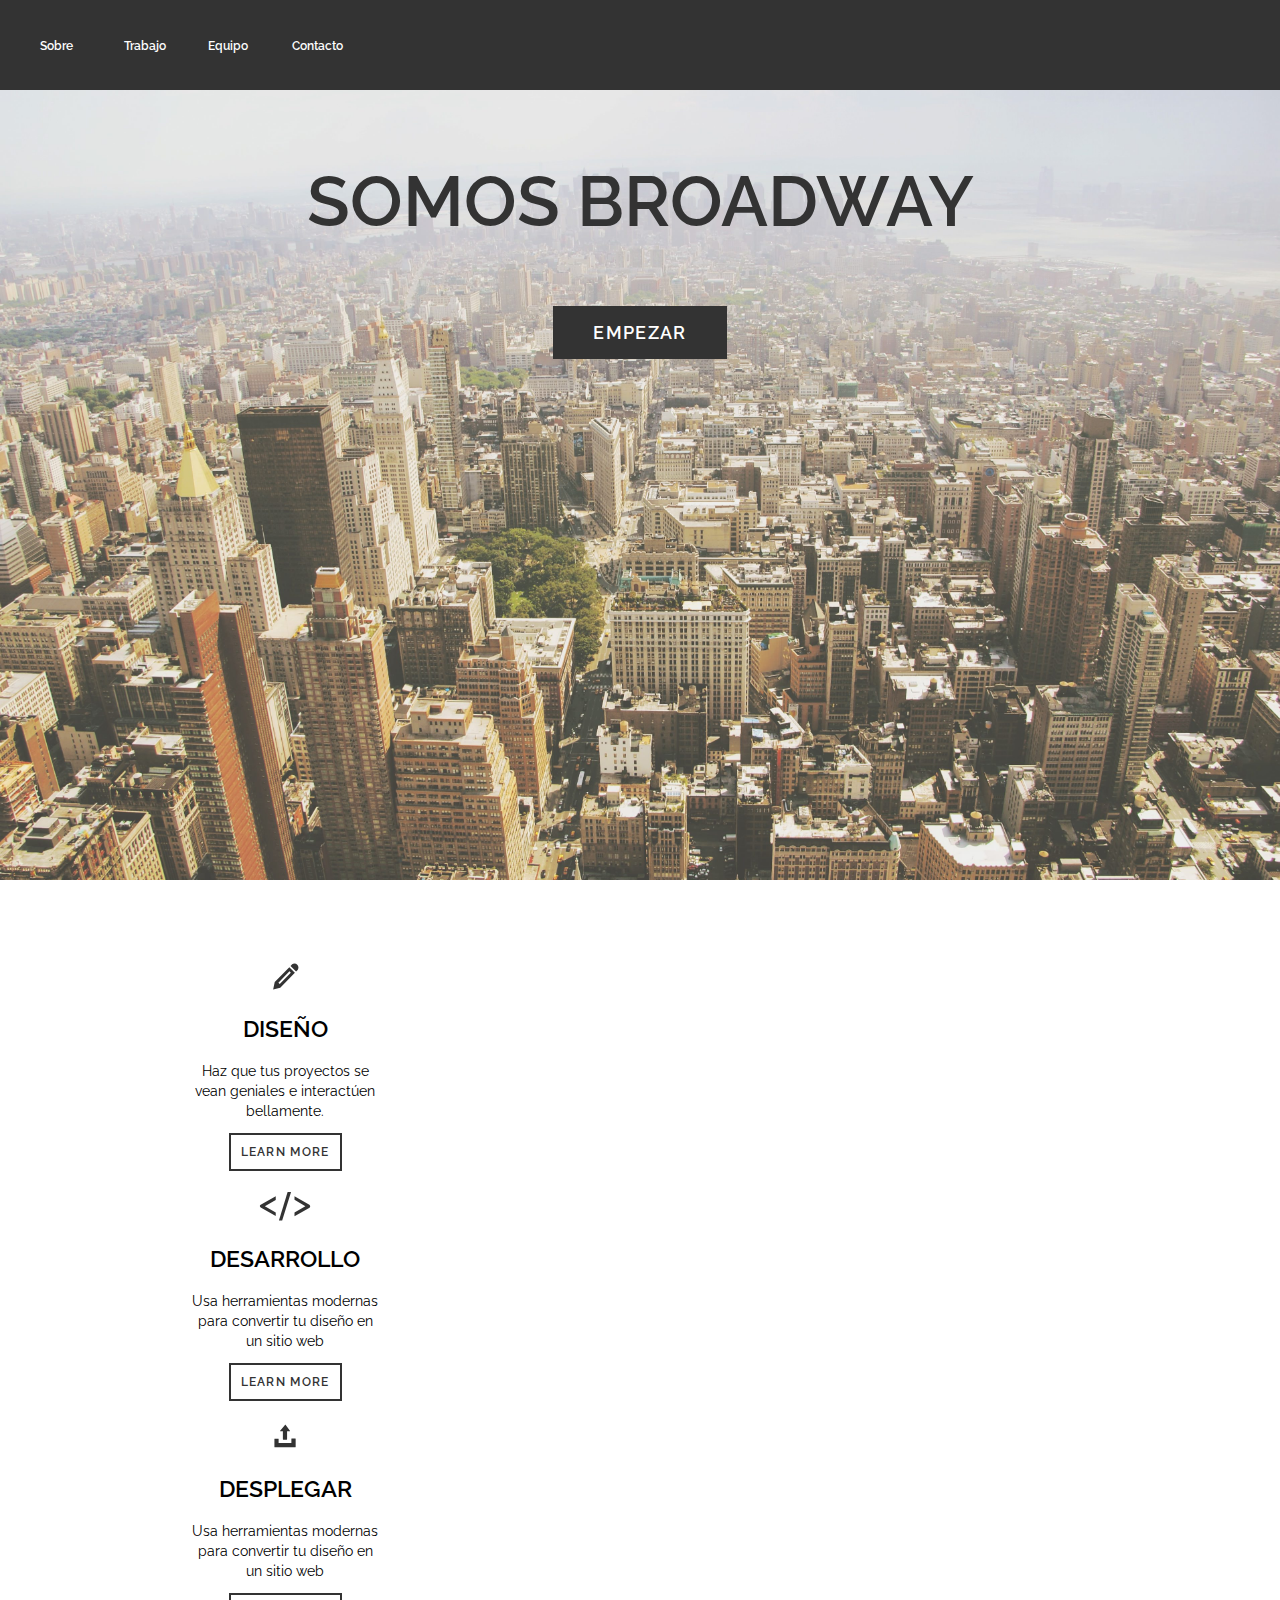
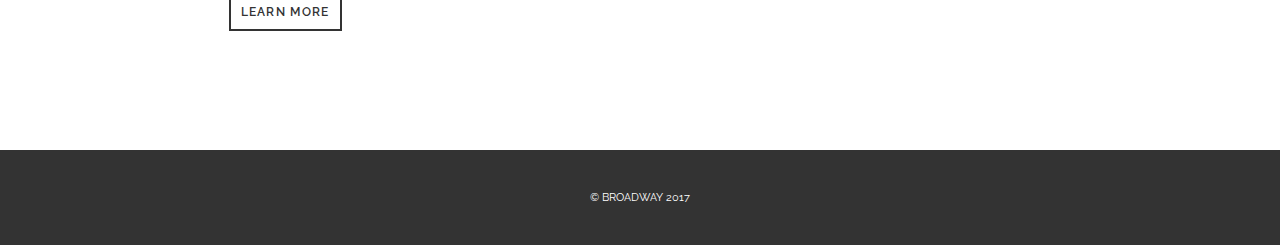
<file: Broadway/index.html>
<!DOCTYPE html>
<html>
  
  <head>
    <meta charset="utf-8">
    <link href='https://fonts.googleapis.com/css?family=Raleway:400, 600' rel='stylesheet' type='text/css'>
    <link href='css/style.css' rel='stylesheet' type='text/css'/>
  </head>

  <body>
    
    <header>
        <nav>
          <ul>
            <li> Sobre </li> <li> Trabajo </li> <li> Equipo </li> <li> Contacto </li>
          </ul>
        </nav>
    </header>

    <main>
      <div class="jumbotron">
        <div class="container">  
          <h1>Somos Broadway</h1>
          <a href="#" class="btn-main"> Empezar </a>
        </div>
      </div>
    </main>

    <section class="supporting">
      <div class="container">
        
        <div class="col">
          <img src="css/img/design.svg">
          <h2>Diseño</h2>
          <p>Haz que tus proyectos se vean geniales e interactúen bellamente.</p>
          <a href="#"> Learn More</a><br>
        </div>
        
        <div class="col">
          <img src="css/img/develop.svg">
          <h2>Desarrollo</h2>
          <p>Usa herramientas modernas para convertir tu diseño en un sitio web</p>
          <a href="#"> Learn More</a><br>
        </div>
        
        <div class="col">
          <img src="css/img/deploy.svg">
          <h2>Desplegar</h2>
          <p>Usa herramientas modernas para convertir tu diseño en un sitio web</p>
          <a href="#"> Learn More</a><br>
        </div>
        
      </div>
    </section>

    <footer>
      <div class="container">
        <p>&copy; Broadway 2017</p>
      </div>
    </footer>
    
  </body>
</html>
</file>
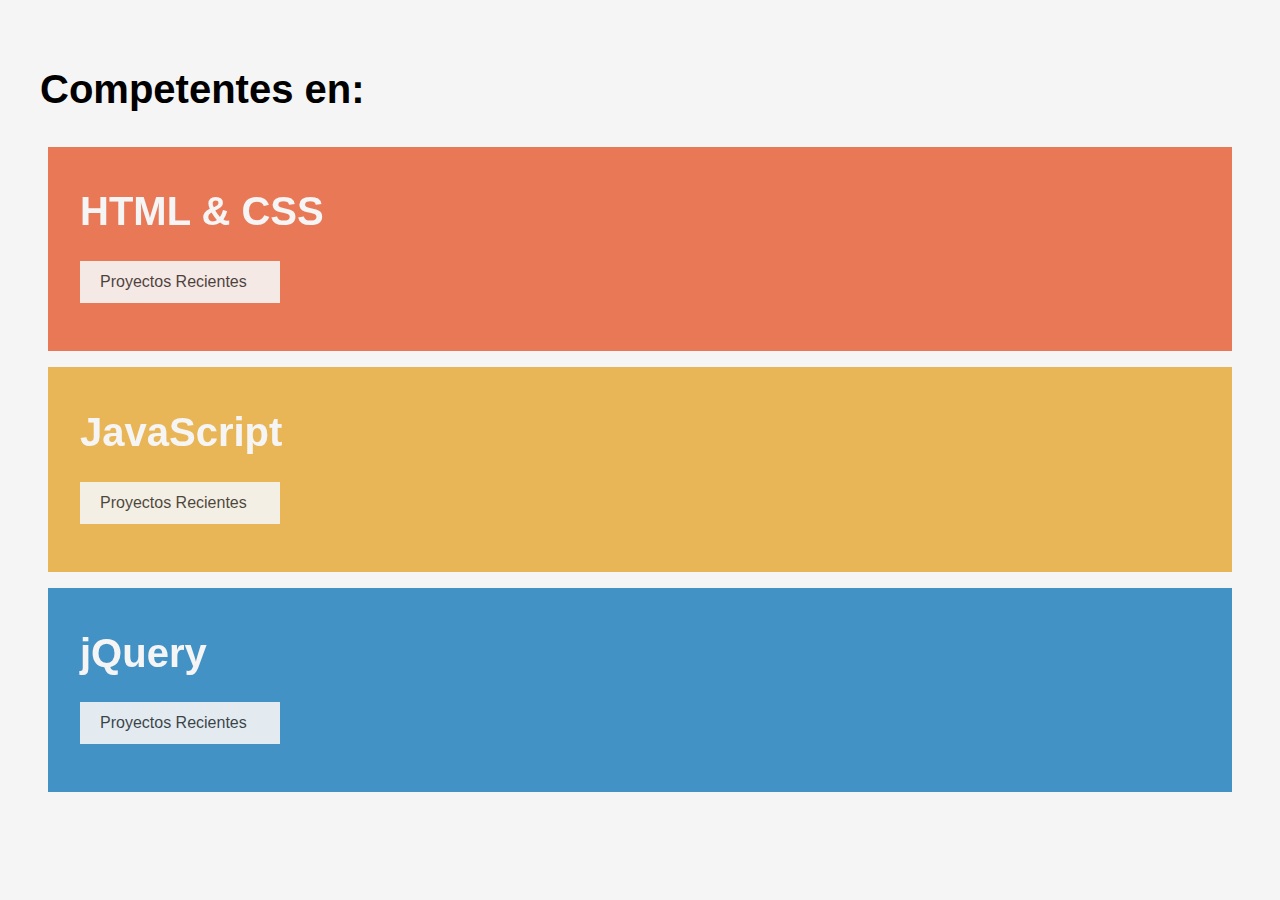
<file: Enlazando con Java/index.html>
<!DOCTYPE html>
<html>
<head>
  <link rel='stylesheet' type='text/css' href='css/style.css'>
</head>

<body>
  
  <h1>Competentes en:</h1>
  <div class='skillset'>
    <div class='skill-html'>
      <h1>HTML &amp; CSS</h1>
      <p class='description'>
        <div class='projects-button'>Proyectos Recientes</div>
        <ul class='projects'>
          <li>Broadway</li>
          <li>MOVE</li>
        </ul>
      </p>
    </div>

    <div class='skill-js'>
      <h1>JavaScript</h1>
      <p class='description'>
        <div class='projects-button'>Proyectos Recientes</div>
        <ul class='projects'>
          <li>Validador de Contraseña</li>
          <li>Hablar Ballena</li>
        </ul>
      </p>
    </div>

    <div class='skill-jquery'>
      <h1>jQuery</h1>
      <p class='description'>
        <div class='projects-button'>Proyectos Recientes</div>
        <ul class='projects'>
          <li>Proximamente...</li>
        </ul>
      </p>
    </div>
  </div>
  <script src='https://code.jquery.com/jquery-3.1.0.min.js'></script>
  <script src="js/main.js"></script>
</body>

</html>
</file>
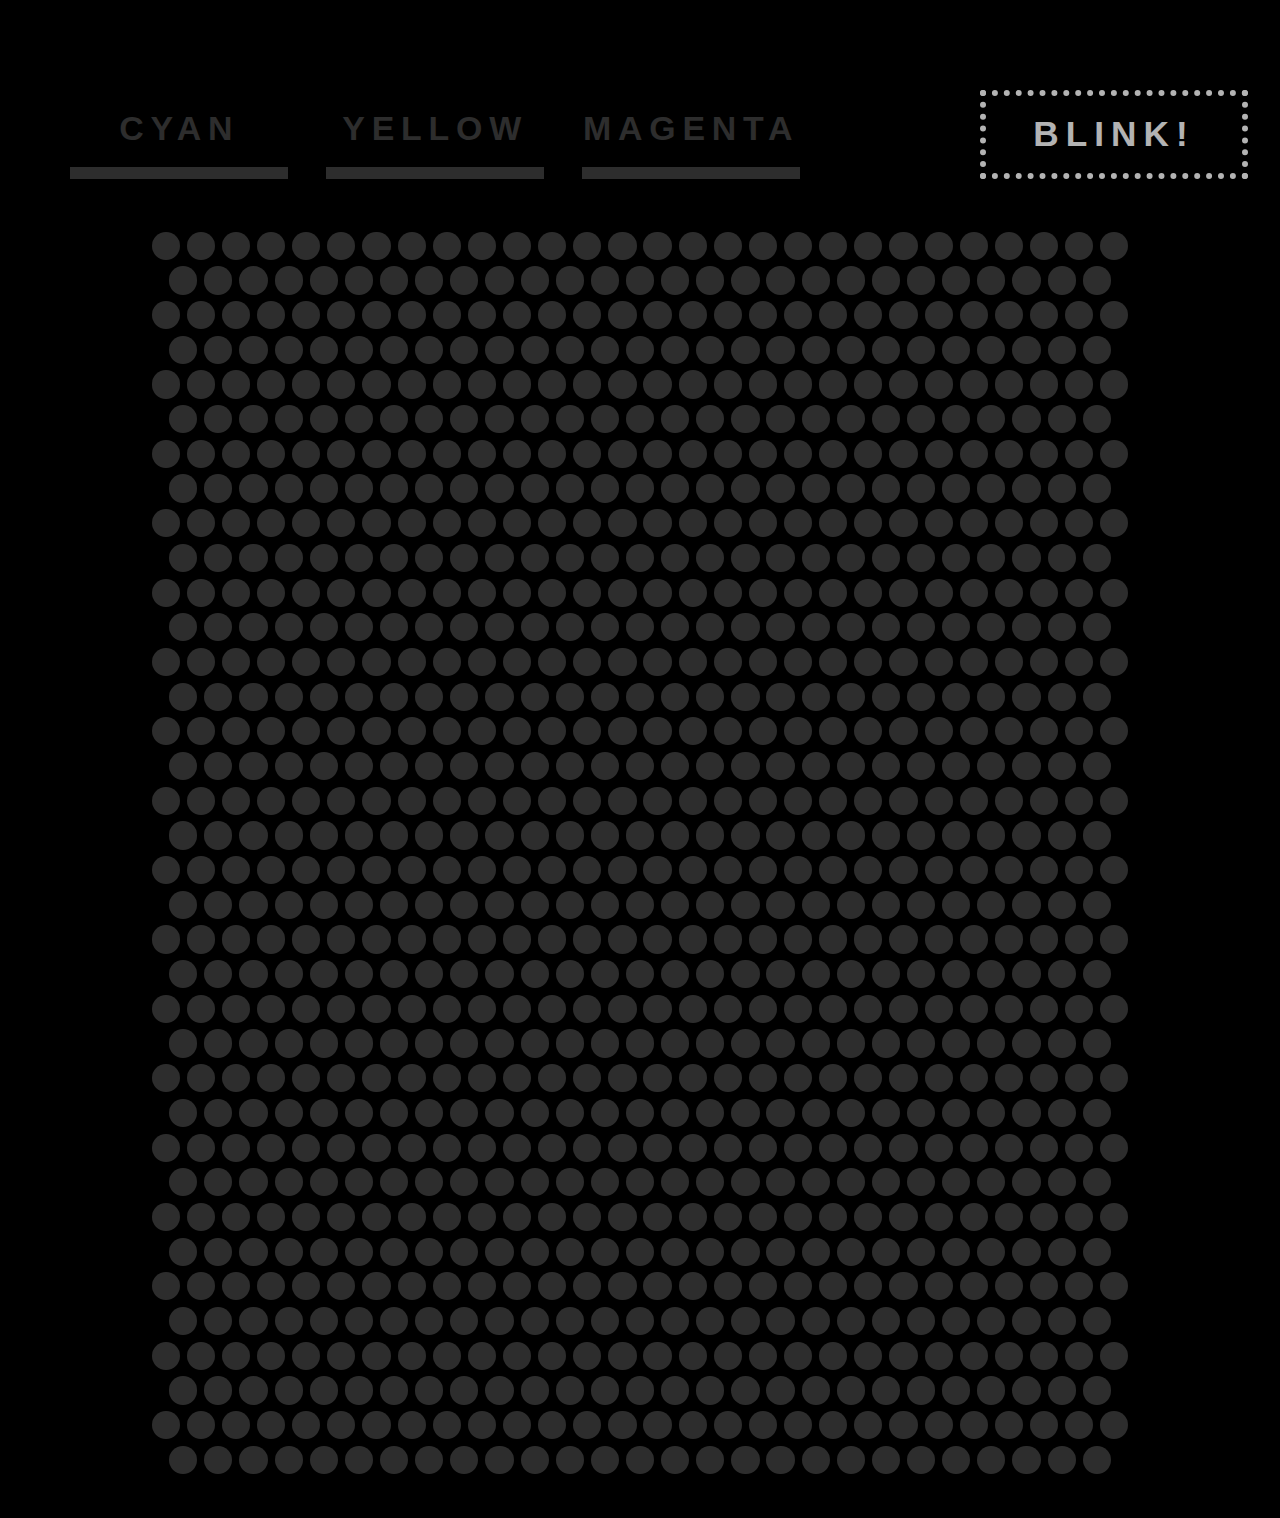
<file: Lite Brite/index.html>
<html>

<head>

  <link rel="stylesheet" type="text/css" href="css/styles.css">

</head>

<body>

  <div class="color-picker">
    <div class="select-color cyan not-selected">CYAN</div>
    <div class="select-color yellow not-selected">YELLOW</div>
    <div class="select-color magenta not-selected">MAGENTA</div>
    <div class="toggle-blink">Blink!</div>
  </div>

  <div class="row">
    <div class="box"></div>
    <div class="box"></div>
    <div class="box"></div>
    <div class="box"></div>
    <div class="box"></div>
    <div class="box"></div>
    <div class="box"></div>
    <div class="box"></div>
    <div class="box"></div>
    <div class="box"></div>
    <div class="box"></div>
    <div class="box"></div>
    <div class="box"></div>
    <div class="box"></div>
    <div class="box"></div>
    <div class="box"></div>
    <div class="box"></div>
    <div class="box"></div>
    <div class="box"></div>
    <div class="box"></div>
    <div class="box"></div>
    <div class="box"></div>
    <div class="box"></div>
    <div class="box"></div>
    <div class="box"></div>
    <div class="box"></div>
    <div class="box"></div>
    <div class="box"></div>
  </div>

  <div class="row">
    <div class="box"></div>
    <div class="box"></div>
    <div class="box"></div>
    <div class="box"></div>
    <div class="box"></div>
    <div class="box"></div>
    <div class="box"></div>
    <div class="box"></div>
    <div class="box"></div>
    <div class="box"></div>
    <div class="box"></div>
    <div class="box"></div>
    <div class="box"></div>
    <div class="box"></div>
    <div class="box"></div>
    <div class="box"></div>
    <div class="box"></div>
    <div class="box"></div>
    <div class="box"></div>
    <div class="box"></div>
    <div class="box"></div>
    <div class="box"></div>
    <div class="box"></div>
    <div class="box"></div>
    <div class="box"></div>
    <div class="box"></div>
    <div class="box"></div>
  </div>

  <div class="row">
    <div class="box"></div>
    <div class="box"></div>
    <div class="box"></div>
    <div class="box"></div>
    <div class="box"></div>
    <div class="box"></div>
    <div class="box"></div>
    <div class="box"></div>
    <div class="box"></div>
    <div class="box"></div>
    <div class="box"></div>
    <div class="box"></div>
    <div class="box"></div>
    <div class="box"></div>
    <div class="box"></div>
    <div class="box"></div>
    <div class="box"></div>
    <div class="box"></div>
    <div class="box"></div>
    <div class="box"></div>
    <div class="box"></div>
    <div class="box"></div>
    <div class="box"></div>
    <div class="box"></div>
    <div class="box"></div>
    <div class="box"></div>
    <div class="box"></div>
    <div class="box"></div>
  </div>

  <div class="row">
    <div class="box"></div>
    <div class="box"></div>
    <div class="box"></div>
    <div class="box"></div>
    <div class="box"></div>
    <div class="box"></div>
    <div class="box"></div>
    <div class="box"></div>
    <div class="box"></div>
    <div class="box"></div>
    <div class="box"></div>
    <div class="box"></div>
    <div class="box"></div>
    <div class="box"></div>
    <div class="box"></div>
    <div class="box"></div>
    <div class="box"></div>
    <div class="box"></div>
    <div class="box"></div>
    <div class="box"></div>
    <div class="box"></div>
    <div class="box"></div>
    <div class="box"></div>
    <div class="box"></div>
    <div class="box"></div>
    <div class="box"></div>
    <div class="box"></div>
  </div>

  <div class="row">
    <div class="box"></div>
    <div class="box"></div>
    <div class="box"></div>
    <div class="box"></div>
    <div class="box"></div>
    <div class="box"></div>
    <div class="box"></div>
    <div class="box"></div>
    <div class="box"></div>
    <div class="box"></div>
    <div class="box"></div>
    <div class="box"></div>
    <div class="box"></div>
    <div class="box"></div>
    <div class="box"></div>
    <div class="box"></div>
    <div class="box"></div>
    <div class="box"></div>
    <div class="box"></div>
    <div class="box"></div>
    <div class="box"></div>
    <div class="box"></div>
    <div class="box"></div>
    <div class="box"></div>
    <div class="box"></div>
    <div class="box"></div>
    <div class="box"></div>
    <div class="box"></div>
  </div>

  <div class="row">
    <div class="box"></div>
    <div class="box"></div>
    <div class="box"></div>
    <div class="box"></div>
    <div class="box"></div>
    <div class="box"></div>
    <div class="box"></div>
    <div class="box"></div>
    <div class="box"></div>
    <div class="box"></div>
    <div class="box"></div>
    <div class="box"></div>
    <div class="box"></div>
    <div class="box"></div>
    <div class="box"></div>
    <div class="box"></div>
    <div class="box"></div>
    <div class="box"></div>
    <div class="box"></div>
    <div class="box"></div>
    <div class="box"></div>
    <div class="box"></div>
    <div class="box"></div>
    <div class="box"></div>
    <div class="box"></div>
    <div class="box"></div>
    <div class="box"></div>
  </div>

  <div class="row">
    <div class="box"></div>
    <div class="box"></div>
    <div class="box"></div>
    <div class="box"></div>
    <div class="box"></div>
    <div class="box"></div>
    <div class="box"></div>
    <div class="box"></div>
    <div class="box"></div>
    <div class="box"></div>
    <div class="box"></div>
    <div class="box"></div>
    <div class="box"></div>
    <div class="box"></div>
    <div class="box"></div>
    <div class="box"></div>
    <div class="box"></div>
    <div class="box"></div>
    <div class="box"></div>
    <div class="box"></div>
    <div class="box"></div>
    <div class="box"></div>
    <div class="box"></div>
    <div class="box"></div>
    <div class="box"></div>
    <div class="box"></div>
    <div class="box"></div>
    <div class="box"></div>
  </div>

  <div class="row">
    <div class="box"></div>
    <div class="box"></div>
    <div class="box"></div>
    <div class="box"></div>
    <div class="box"></div>
    <div class="box"></div>
    <div class="box"></div>
    <div class="box"></div>
    <div class="box"></div>
    <div class="box"></div>
    <div class="box"></div>
    <div class="box"></div>
    <div class="box"></div>
    <div class="box"></div>
    <div class="box"></div>
    <div class="box"></div>
    <div class="box"></div>
    <div class="box"></div>
    <div class="box"></div>
    <div class="box"></div>
    <div class="box"></div>
    <div class="box"></div>
    <div class="box"></div>
    <div class="box"></div>
    <div class="box"></div>
    <div class="box"></div>
    <div class="box"></div>
  </div>

  <div class="row">
    <div class="box"></div>
    <div class="box"></div>
    <div class="box"></div>
    <div class="box"></div>
    <div class="box"></div>
    <div class="box"></div>
    <div class="box"></div>
    <div class="box"></div>
    <div class="box"></div>
    <div class="box"></div>
    <div class="box"></div>
    <div class="box"></div>
    <div class="box"></div>
    <div class="box"></div>
    <div class="box"></div>
    <div class="box"></div>
    <div class="box"></div>
    <div class="box"></div>
    <div class="box"></div>
    <div class="box"></div>
    <div class="box"></div>
    <div class="box"></div>
    <div class="box"></div>
    <div class="box"></div>
    <div class="box"></div>
    <div class="box"></div>
    <div class="box"></div>
    <div class="box"></div>
  </div>

  <div class="row">
    <div class="box"></div>
    <div class="box"></div>
    <div class="box"></div>
    <div class="box"></div>
    <div class="box"></div>
    <div class="box"></div>
    <div class="box"></div>
    <div class="box"></div>
    <div class="box"></div>
    <div class="box"></div>
    <div class="box"></div>
    <div class="box"></div>
    <div class="box"></div>
    <div class="box"></div>
    <div class="box"></div>
    <div class="box"></div>
    <div class="box"></div>
    <div class="box"></div>
    <div class="box"></div>
    <div class="box"></div>
    <div class="box"></div>
    <div class="box"></div>
    <div class="box"></div>
    <div class="box"></div>
    <div class="box"></div>
    <div class="box"></div>
    <div class="box"></div>
  </div>

  <div class="row">
    <div class="box"></div>
    <div class="box"></div>
    <div class="box"></div>
    <div class="box"></div>
    <div class="box"></div>
    <div class="box"></div>
    <div class="box"></div>
    <div class="box"></div>
    <div class="box"></div>
    <div class="box"></div>
    <div class="box"></div>
    <div class="box"></div>
    <div class="box"></div>
    <div class="box"></div>
    <div class="box"></div>
    <div class="box"></div>
    <div class="box"></div>
    <div class="box"></div>
    <div class="box"></div>
    <div class="box"></div>
    <div class="box"></div>
    <div class="box"></div>
    <div class="box"></div>
    <div class="box"></div>
    <div class="box"></div>
    <div class="box"></div>
    <div class="box"></div>
    <div class="box"></div>
  </div>

  <div class="row">
    <div class="box"></div>
    <div class="box"></div>
    <div class="box"></div>
    <div class="box"></div>
    <div class="box"></div>
    <div class="box"></div>
    <div class="box"></div>
    <div class="box"></div>
    <div class="box"></div>
    <div class="box"></div>
    <div class="box"></div>
    <div class="box"></div>
    <div class="box"></div>
    <div class="box"></div>
    <div class="box"></div>
    <div class="box"></div>
    <div class="box"></div>
    <div class="box"></div>
    <div class="box"></div>
    <div class="box"></div>
    <div class="box"></div>
    <div class="box"></div>
    <div class="box"></div>
    <div class="box"></div>
    <div class="box"></div>
    <div class="box"></div>
    <div class="box"></div>
  </div>

  <div class="row">
    <div class="box"></div>
    <div class="box"></div>
    <div class="box"></div>
    <div class="box"></div>
    <div class="box"></div>
    <div class="box"></div>
    <div class="box"></div>
    <div class="box"></div>
    <div class="box"></div>
    <div class="box"></div>
    <div class="box"></div>
    <div class="box"></div>
    <div class="box"></div>
    <div class="box"></div>
    <div class="box"></div>
    <div class="box"></div>
    <div class="box"></div>
    <div class="box"></div>
    <div class="box"></div>
    <div class="box"></div>
    <div class="box"></div>
    <div class="box"></div>
    <div class="box"></div>
    <div class="box"></div>
    <div class="box"></div>
    <div class="box"></div>
    <div class="box"></div>
    <div class="box"></div>
  </div>

  <div class="row">
    <div class="box"></div>
    <div class="box"></div>
    <div class="box"></div>
    <div class="box"></div>
    <div class="box"></div>
    <div class="box"></div>
    <div class="box"></div>
    <div class="box"></div>
    <div class="box"></div>
    <div class="box"></div>
    <div class="box"></div>
    <div class="box"></div>
    <div class="box"></div>
    <div class="box"></div>
    <div class="box"></div>
    <div class="box"></div>
    <div class="box"></div>
    <div class="box"></div>
    <div class="box"></div>
    <div class="box"></div>
    <div class="box"></div>
    <div class="box"></div>
    <div class="box"></div>
    <div class="box"></div>
    <div class="box"></div>
    <div class="box"></div>
    <div class="box"></div>
  </div>

  <div class="row">
    <div class="box"></div>
    <div class="box"></div>
    <div class="box"></div>
    <div class="box"></div>
    <div class="box"></div>
    <div class="box"></div>
    <div class="box"></div>
    <div class="box"></div>
    <div class="box"></div>
    <div class="box"></div>
    <div class="box"></div>
    <div class="box"></div>
    <div class="box"></div>
    <div class="box"></div>
    <div class="box"></div>
    <div class="box"></div>
    <div class="box"></div>
    <div class="box"></div>
    <div class="box"></div>
    <div class="box"></div>
    <div class="box"></div>
    <div class="box"></div>
    <div class="box"></div>
    <div class="box"></div>
    <div class="box"></div>
    <div class="box"></div>
    <div class="box"></div>
    <div class="box"></div>
  </div>

  <div class="row">
    <div class="box"></div>
    <div class="box"></div>
    <div class="box"></div>
    <div class="box"></div>
    <div class="box"></div>
    <div class="box"></div>
    <div class="box"></div>
    <div class="box"></div>
    <div class="box"></div>
    <div class="box"></div>
    <div class="box"></div>
    <div class="box"></div>
    <div class="box"></div>
    <div class="box"></div>
    <div class="box"></div>
    <div class="box"></div>
    <div class="box"></div>
    <div class="box"></div>
    <div class="box"></div>
    <div class="box"></div>
    <div class="box"></div>
    <div class="box"></div>
    <div class="box"></div>
    <div class="box"></div>
    <div class="box"></div>
    <div class="box"></div>
    <div class="box"></div>
  </div>

  <div class="row">
    <div class="box"></div>
    <div class="box"></div>
    <div class="box"></div>
    <div class="box"></div>
    <div class="box"></div>
    <div class="box"></div>
    <div class="box"></div>
    <div class="box"></div>
    <div class="box"></div>
    <div class="box"></div>
    <div class="box"></div>
    <div class="box"></div>
    <div class="box"></div>
    <div class="box"></div>
    <div class="box"></div>
    <div class="box"></div>
    <div class="box"></div>
    <div class="box"></div>
    <div class="box"></div>
    <div class="box"></div>
    <div class="box"></div>
    <div class="box"></div>
    <div class="box"></div>
    <div class="box"></div>
    <div class="box"></div>
    <div class="box"></div>
    <div class="box"></div>
    <div class="box"></div>
  </div>

  <div class="row">
    <div class="box"></div>
    <div class="box"></div>
    <div class="box"></div>
    <div class="box"></div>
    <div class="box"></div>
    <div class="box"></div>
    <div class="box"></div>
    <div class="box"></div>
    <div class="box"></div>
    <div class="box"></div>
    <div class="box"></div>
    <div class="box"></div>
    <div class="box"></div>
    <div class="box"></div>
    <div class="box"></div>
    <div class="box"></div>
    <div class="box"></div>
    <div class="box"></div>
    <div class="box"></div>
    <div class="box"></div>
    <div class="box"></div>
    <div class="box"></div>
    <div class="box"></div>
    <div class="box"></div>
    <div class="box"></div>
    <div class="box"></div>
    <div class="box"></div>
  </div>

  <div class="row">
    <div class="box"></div>
    <div class="box"></div>
    <div class="box"></div>
    <div class="box"></div>
    <div class="box"></div>
    <div class="box"></div>
    <div class="box"></div>
    <div class="box"></div>
    <div class="box"></div>
    <div class="box"></div>
    <div class="box"></div>
    <div class="box"></div>
    <div class="box"></div>
    <div class="box"></div>
    <div class="box"></div>
    <div class="box"></div>
    <div class="box"></div>
    <div class="box"></div>
    <div class="box"></div>
    <div class="box"></div>
    <div class="box"></div>
    <div class="box"></div>
    <div class="box"></div>
    <div class="box"></div>
    <div class="box"></div>
    <div class="box"></div>
    <div class="box"></div>
    <div class="box"></div>
  </div>

  <div class="row">
    <div class="box"></div>
    <div class="box"></div>
    <div class="box"></div>
    <div class="box"></div>
    <div class="box"></div>
    <div class="box"></div>
    <div class="box"></div>
    <div class="box"></div>
    <div class="box"></div>
    <div class="box"></div>
    <div class="box"></div>
    <div class="box"></div>
    <div class="box"></div>
    <div class="box"></div>
    <div class="box"></div>
    <div class="box"></div>
    <div class="box"></div>
    <div class="box"></div>
    <div class="box"></div>
    <div class="box"></div>
    <div class="box"></div>
    <div class="box"></div>
    <div class="box"></div>
    <div class="box"></div>
    <div class="box"></div>
    <div class="box"></div>
    <div class="box"></div>
  </div>

  <div class="row">
    <div class="box"></div>
    <div class="box"></div>
    <div class="box"></div>
    <div class="box"></div>
    <div class="box"></div>
    <div class="box"></div>
    <div class="box"></div>
    <div class="box"></div>
    <div class="box"></div>
    <div class="box"></div>
    <div class="box"></div>
    <div class="box"></div>
    <div class="box"></div>
    <div class="box"></div>
    <div class="box"></div>
    <div class="box"></div>
    <div class="box"></div>
    <div class="box"></div>
    <div class="box"></div>
    <div class="box"></div>
    <div class="box"></div>
    <div class="box"></div>
    <div class="box"></div>
    <div class="box"></div>
    <div class="box"></div>
    <div class="box"></div>
    <div class="box"></div>
    <div class="box"></div>
  </div>

  <div class="row">
    <div class="box"></div>
    <div class="box"></div>
    <div class="box"></div>
    <div class="box"></div>
    <div class="box"></div>
    <div class="box"></div>
    <div class="box"></div>
    <div class="box"></div>
    <div class="box"></div>
    <div class="box"></div>
    <div class="box"></div>
    <div class="box"></div>
    <div class="box"></div>
    <div class="box"></div>
    <div class="box"></div>
    <div class="box"></div>
    <div class="box"></div>
    <div class="box"></div>
    <div class="box"></div>
    <div class="box"></div>
    <div class="box"></div>
    <div class="box"></div>
    <div class="box"></div>
    <div class="box"></div>
    <div class="box"></div>
    <div class="box"></div>
    <div class="box"></div>
  </div>

  <div class="row">
    <div class="box"></div>
    <div class="box"></div>
    <div class="box"></div>
    <div class="box"></div>
    <div class="box"></div>
    <div class="box"></div>
    <div class="box"></div>
    <div class="box"></div>
    <div class="box"></div>
    <div class="box"></div>
    <div class="box"></div>
    <div class="box"></div>
    <div class="box"></div>
    <div class="box"></div>
    <div class="box"></div>
    <div class="box"></div>
    <div class="box"></div>
    <div class="box"></div>
    <div class="box"></div>
    <div class="box"></div>
    <div class="box"></div>
    <div class="box"></div>
    <div class="box"></div>
    <div class="box"></div>
    <div class="box"></div>
    <div class="box"></div>
    <div class="box"></div>
    <div class="box"></div>
  </div>

  <div class="row">
    <div class="box"></div>
    <div class="box"></div>
    <div class="box"></div>
    <div class="box"></div>
    <div class="box"></div>
    <div class="box"></div>
    <div class="box"></div>
    <div class="box"></div>
    <div class="box"></div>
    <div class="box"></div>
    <div class="box"></div>
    <div class="box"></div>
    <div class="box"></div>
    <div class="box"></div>
    <div class="box"></div>
    <div class="box"></div>
    <div class="box"></div>
    <div class="box"></div>
    <div class="box"></div>
    <div class="box"></div>
    <div class="box"></div>
    <div class="box"></div>
    <div class="box"></div>
    <div class="box"></div>
    <div class="box"></div>
    <div class="box"></div>
    <div class="box"></div>
  </div>

  <div class="row">
    <div class="box"></div>
    <div class="box"></div>
    <div class="box"></div>
    <div class="box"></div>
    <div class="box"></div>
    <div class="box"></div>
    <div class="box"></div>
    <div class="box"></div>
    <div class="box"></div>
    <div class="box"></div>
    <div class="box"></div>
    <div class="box"></div>
    <div class="box"></div>
    <div class="box"></div>
    <div class="box"></div>
    <div class="box"></div>
    <div class="box"></div>
    <div class="box"></div>
    <div class="box"></div>
    <div class="box"></div>
    <div class="box"></div>
    <div class="box"></div>
    <div class="box"></div>
    <div class="box"></div>
    <div class="box"></div>
    <div class="box"></div>
    <div class="box"></div>
    <div class="box"></div>
  </div>

  <div class="row">
    <div class="box"></div>
    <div class="box"></div>
    <div class="box"></div>
    <div class="box"></div>
    <div class="box"></div>
    <div class="box"></div>
    <div class="box"></div>
    <div class="box"></div>
    <div class="box"></div>
    <div class="box"></div>
    <div class="box"></div>
    <div class="box"></div>
    <div class="box"></div>
    <div class="box"></div>
    <div class="box"></div>
    <div class="box"></div>
    <div class="box"></div>
    <div class="box"></div>
    <div class="box"></div>
    <div class="box"></div>
    <div class="box"></div>
    <div class="box"></div>
    <div class="box"></div>
    <div class="box"></div>
    <div class="box"></div>
    <div class="box"></div>
    <div class="box"></div>
  </div>

  <div class="row">
    <div class="box"></div>
    <div class="box"></div>
    <div class="box"></div>
    <div class="box"></div>
    <div class="box"></div>
    <div class="box"></div>
    <div class="box"></div>
    <div class="box"></div>
    <div class="box"></div>
    <div class="box"></div>
    <div class="box"></div>
    <div class="box"></div>
    <div class="box"></div>
    <div class="box"></div>
    <div class="box"></div>
    <div class="box"></div>
    <div class="box"></div>
    <div class="box"></div>
    <div class="box"></div>
    <div class="box"></div>
    <div class="box"></div>
    <div class="box"></div>
    <div class="box"></div>
    <div class="box"></div>
    <div class="box"></div>
    <div class="box"></div>
    <div class="box"></div>
    <div class="box"></div>
  </div>

  <div class="row">
    <div class="box"></div>
    <div class="box"></div>
    <div class="box"></div>
    <div class="box"></div>
    <div class="box"></div>
    <div class="box"></div>
    <div class="box"></div>
    <div class="box"></div>
    <div class="box"></div>
    <div class="box"></div>
    <div class="box"></div>
    <div class="box"></div>
    <div class="box"></div>
    <div class="box"></div>
    <div class="box"></div>
    <div class="box"></div>
    <div class="box"></div>
    <div class="box"></div>
    <div class="box"></div>
    <div class="box"></div>
    <div class="box"></div>
    <div class="box"></div>
    <div class="box"></div>
    <div class="box"></div>
    <div class="box"></div>
    <div class="box"></div>
    <div class="box"></div>
  </div>

  <div class="row">
    <div class="box"></div>
    <div class="box"></div>
    <div class="box"></div>
    <div class="box"></div>
    <div class="box"></div>
    <div class="box"></div>
    <div class="box"></div>
    <div class="box"></div>
    <div class="box"></div>
    <div class="box"></div>
    <div class="box"></div>
    <div class="box"></div>
    <div class="box"></div>
    <div class="box"></div>
    <div class="box"></div>
    <div class="box"></div>
    <div class="box"></div>
    <div class="box"></div>
    <div class="box"></div>
    <div class="box"></div>
    <div class="box"></div>
    <div class="box"></div>
    <div class="box"></div>
    <div class="box"></div>
    <div class="box"></div>
    <div class="box"></div>
    <div class="box"></div>
    <div class="box"></div>
  </div>

  <div class="row">
    <div class="box"></div>
    <div class="box"></div>
    <div class="box"></div>
    <div class="box"></div>
    <div class="box"></div>
    <div class="box"></div>
    <div class="box"></div>
    <div class="box"></div>
    <div class="box"></div>
    <div class="box"></div>
    <div class="box"></div>
    <div class="box"></div>
    <div class="box"></div>
    <div class="box"></div>
    <div class="box"></div>
    <div class="box"></div>
    <div class="box"></div>
    <div class="box"></div>
    <div class="box"></div>
    <div class="box"></div>
    <div class="box"></div>
    <div class="box"></div>
    <div class="box"></div>
    <div class="box"></div>
    <div class="box"></div>
    <div class="box"></div>
    <div class="box"></div>
  </div>

  <div class="row">
    <div class="box"></div>
    <div class="box"></div>
    <div class="box"></div>
    <div class="box"></div>
    <div class="box"></div>
    <div class="box"></div>
    <div class="box"></div>
    <div class="box"></div>
    <div class="box"></div>
    <div class="box"></div>
    <div class="box"></div>
    <div class="box"></div>
    <div class="box"></div>
    <div class="box"></div>
    <div class="box"></div>
    <div class="box"></div>
    <div class="box"></div>
    <div class="box"></div>
    <div class="box"></div>
    <div class="box"></div>
    <div class="box"></div>
    <div class="box"></div>
    <div class="box"></div>
    <div class="box"></div>
    <div class="box"></div>
    <div class="box"></div>
    <div class="box"></div>
    <div class="box"></div>
  </div>

  <div class="row">
    <div class="box"></div>
    <div class="box"></div>
    <div class="box"></div>
    <div class="box"></div>
    <div class="box"></div>
    <div class="box"></div>
    <div class="box"></div>
    <div class="box"></div>
    <div class="box"></div>
    <div class="box"></div>
    <div class="box"></div>
    <div class="box"></div>
    <div class="box"></div>
    <div class="box"></div>
    <div class="box"></div>
    <div class="box"></div>
    <div class="box"></div>
    <div class="box"></div>
    <div class="box"></div>
    <div class="box"></div>
    <div class="box"></div>
    <div class="box"></div>
    <div class="box"></div>
    <div class="box"></div>
    <div class="box"></div>
    <div class="box"></div>
    <div class="box"></div>
  </div>

  <div class="row">
    <div class="box"></div>
    <div class="box"></div>
    <div class="box"></div>
    <div class="box"></div>
    <div class="box"></div>
    <div class="box"></div>
    <div class="box"></div>
    <div class="box"></div>
    <div class="box"></div>
    <div class="box"></div>
    <div class="box"></div>
    <div class="box"></div>
    <div class="box"></div>
    <div class="box"></div>
    <div class="box"></div>
    <div class="box"></div>
    <div class="box"></div>
    <div class="box"></div>
    <div class="box"></div>
    <div class="box"></div>
    <div class="box"></div>
    <div class="box"></div>
    <div class="box"></div>
    <div class="box"></div>
    <div class="box"></div>
    <div class="box"></div>
    <div class="box"></div>
    <div class="box"></div>
  </div>

  <div class="row">
    <div class="box"></div>
    <div class="box"></div>
    <div class="box"></div>
    <div class="box"></div>
    <div class="box"></div>
    <div class="box"></div>
    <div class="box"></div>
    <div class="box"></div>
    <div class="box"></div>
    <div class="box"></div>
    <div class="box"></div>
    <div class="box"></div>
    <div class="box"></div>
    <div class="box"></div>
    <div class="box"></div>
    <div class="box"></div>
    <div class="box"></div>
    <div class="box"></div>
    <div class="box"></div>
    <div class="box"></div>
    <div class="box"></div>
    <div class="box"></div>
    <div class="box"></div>
    <div class="box"></div>
    <div class="box"></div>
    <div class="box"></div>
    <div class="box"></div>
  </div>

  <div class="row">
    <div class="box"></div>
    <div class="box"></div>
    <div class="box"></div>
    <div class="box"></div>
    <div class="box"></div>
    <div class="box"></div>
    <div class="box"></div>
    <div class="box"></div>
    <div class="box"></div>
    <div class="box"></div>
    <div class="box"></div>
    <div class="box"></div>
    <div class="box"></div>
    <div class="box"></div>
    <div class="box"></div>
    <div class="box"></div>
    <div class="box"></div>
    <div class="box"></div>
    <div class="box"></div>
    <div class="box"></div>
    <div class="box"></div>
    <div class="box"></div>
    <div class="box"></div>
    <div class="box"></div>
    <div class="box"></div>
    <div class="box"></div>
    <div class="box"></div>
    <div class="box"></div>
  </div>

  <div class="row">
    <div class="box"></div>
    <div class="box"></div>
    <div class="box"></div>
    <div class="box"></div>
    <div class="box"></div>
    <div class="box"></div>
    <div class="box"></div>
    <div class="box"></div>
    <div class="box"></div>
    <div class="box"></div>
    <div class="box"></div>
    <div class="box"></div>
    <div class="box"></div>
    <div class="box"></div>
    <div class="box"></div>
    <div class="box"></div>
    <div class="box"></div>
    <div class="box"></div>
    <div class="box"></div>
    <div class="box"></div>
    <div class="box"></div>
    <div class="box"></div>
    <div class="box"></div>
    <div class="box"></div>
    <div class="box"></div>
    <div class="box"></div>
    <div class="box"></div>
  </div>




</body>
<script src='https://code.jquery.com/jquery-3.1.0.min.js'></script>
<script src="js/main.js" type="text/javascript"></script>

</html>
</file>
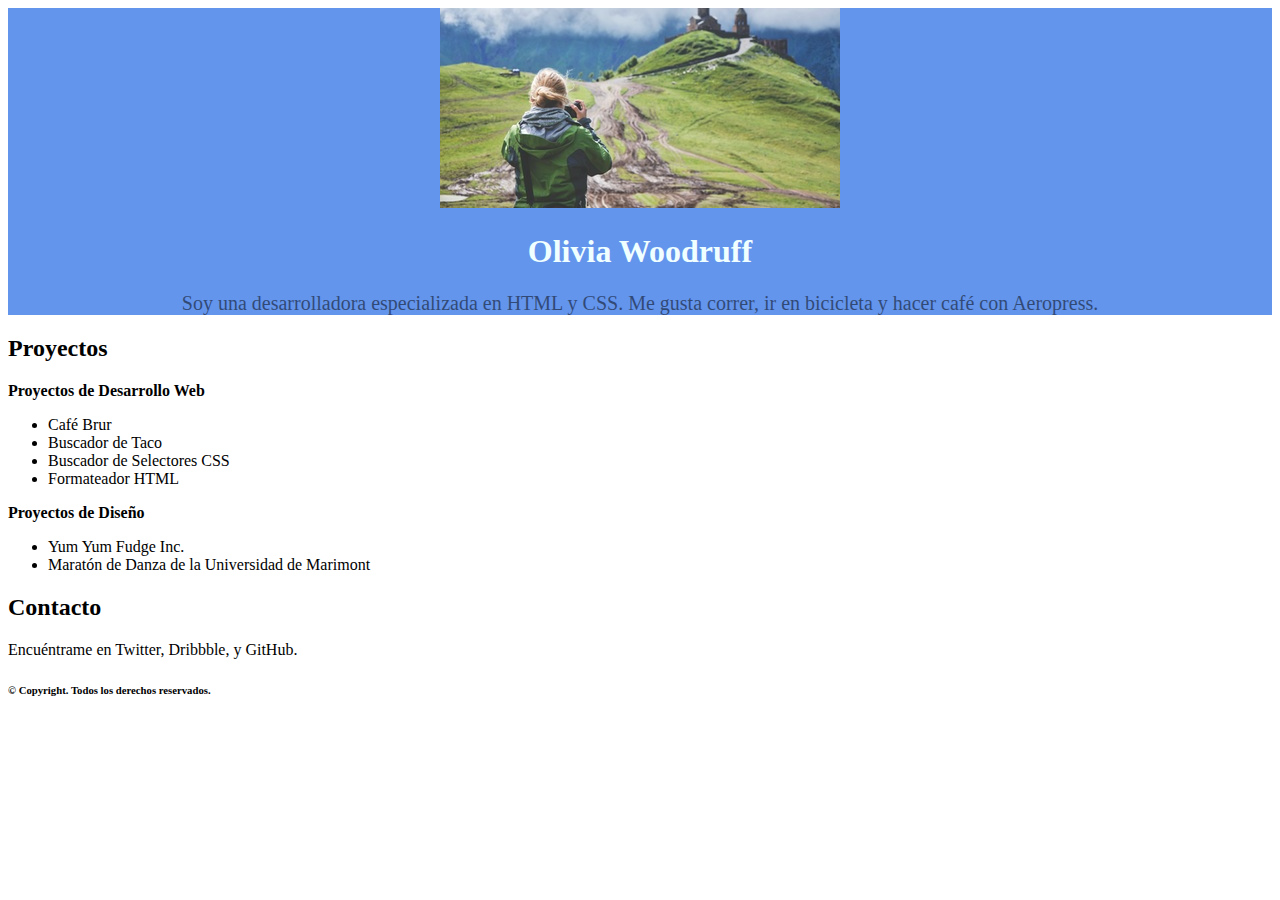
<file: Portafolio de Olivia Wooddruff/index.html>
<!DOCTYPE html>
<html>

<head>
  <meta charset="utf-8">
  <title></title>
  <link href="css/style.css" type="text/css" rel="stylesheet">
</head>

<body>
  <div class="header">
    <img src="css/img/travel.jpeg" />
    <h1>Olivia Woodruff</h1>
    <p class="about-me">Soy una desarrolladora especializada en HTML y CSS. Me gusta correr, ir en bicicleta y hacer café con Aeropress.</p>
  </div>

  <h2>Proyectos</h2>
  <p class="title">Proyectos de Desarrollo Web</p>
  <ul>
    <li>Café Brur</li>
    <li>Buscador de Taco</li>
    <li>Buscador de Selectores CSS</li>
    <li>Formateador HTML</li>
  </ul>

  <p class="title">Proyectos de Diseño</p>
  <ul>
    <li>Yum Yum Fudge Inc.</li>
    <li>Maratón de Danza de la Universidad de Marimont</li>
  </ul>
  <h2>Contacto</h2>
  <p>Encuéntrame en Twitter, Dribbble, y GitHub.</p>

  <h6>&copy; Copyright. Todos los derechos reservados.</h6>
</body>

</html>
</file>
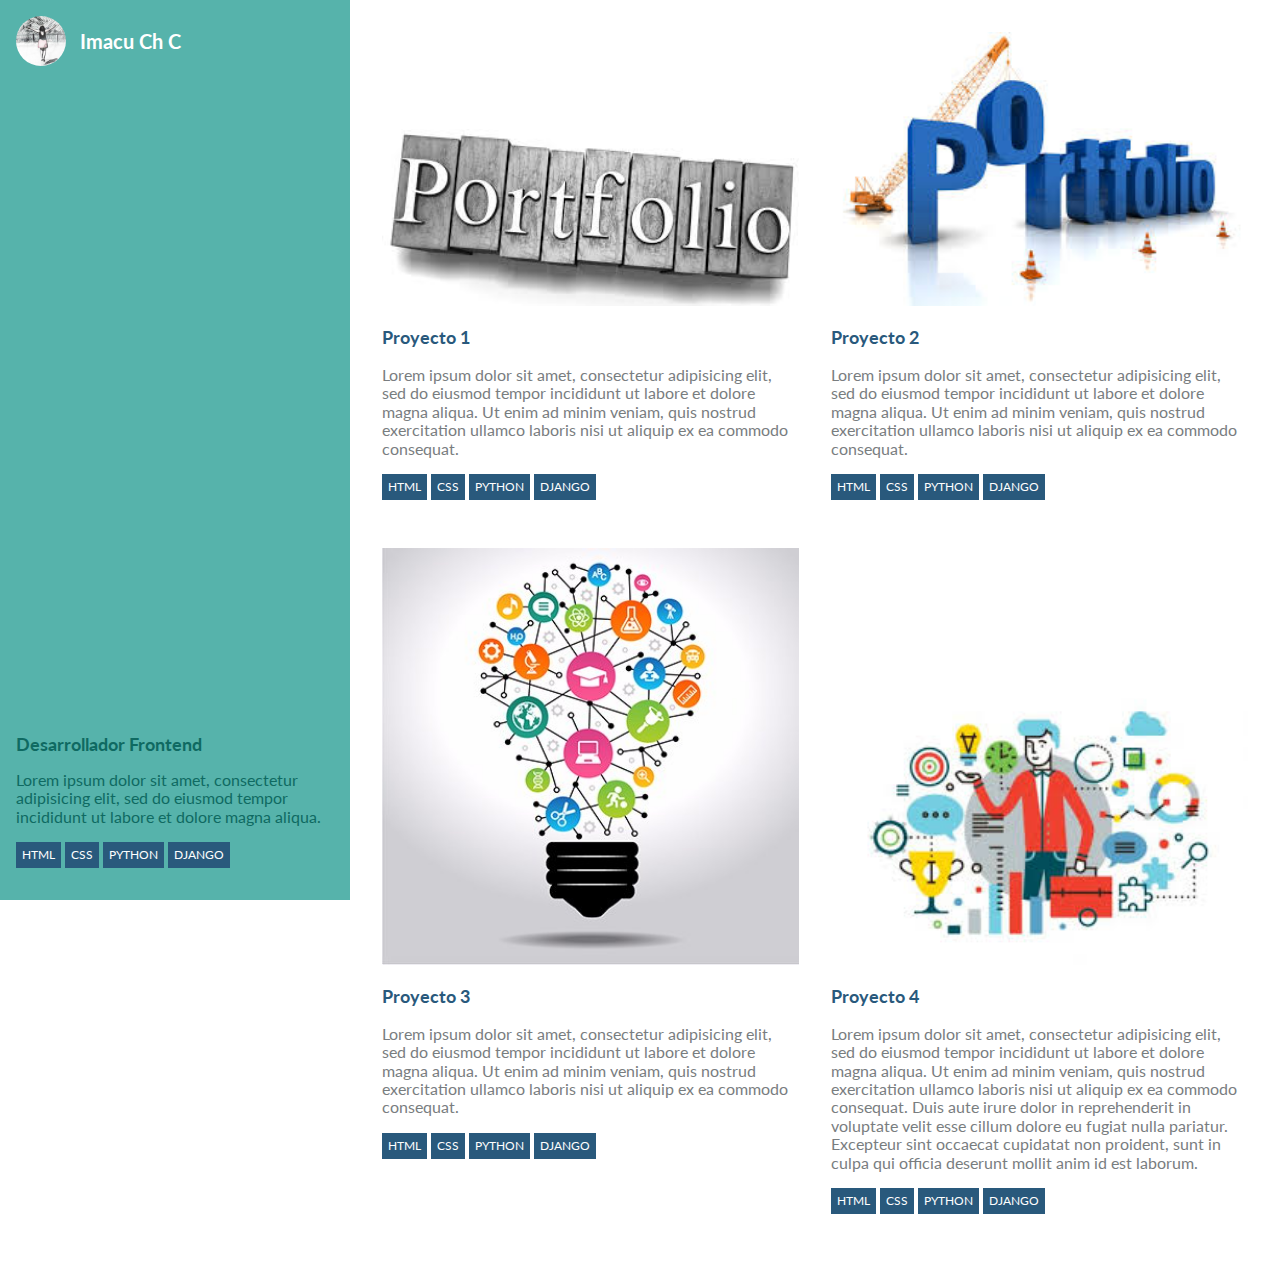
<file: Proyecto Ejemplo/index.html>
<!DOCTYPE html>
<html lang="es">
<head>
	<meta charset="utf-8">
	<title>Portafolio de Imacu Ch C</title>
	<link rel="stylesheet" type="text/css" href="css/vendor/normalize.css">
	<link rel="stylesheet" type="text/css" href="css/estilos.css">
	<link href="https://fonts.googleapis.com/css?family=Lato:400,700" rel="stylesheet" type="text/css">

</head>
<body>
	<section class="lateral">
		
		<div class="perfil">
			<figure class="perfil__circulo">
				<img src="img/Imacu_Oleo_1.jpg" alt="" class="perfil__foto">
			</figure>
			<h1 class="perfil__nombres">Imacu Ch C</h1>
		</div>

		<div class="informacion">
			
			<h2 class="informacion__titulo">Desarrollador Frontend</h2>
			<p class="informacion__descripcion">Lorem ipsum dolor sit amet, consectetur adipisicing elit, sed do eiusmod tempor incididunt ut labore et dolore magna aliqua.</p>

			<ul class="habilidades">
				<li class="habilidad--proyecto">HTML</li>
				<li class="habilidad--proyecto">CSS</li>
				<li class="habilidad--proyecto">Python</li>
				<li class="habilidad--proyecto">Django</li>
			</ul>			
		</div>
	</section>

	<section class="proyectos">
		
		<div class="row">

			<article class="proyecto">
				<img src="img/Portfolio 1.jpg" alt="" class=" proyecto__imagen"></img>
				<h3 class="proyecto__titulo">Proyecto 1</h3>
				<p class="proyecto__descripcion">Lorem ipsum dolor sit amet, consectetur adipisicing elit, sed do eiusmod tempor incididunt ut labore et dolore magna aliqua. Ut enim ad minim veniam, quis nostrud exercitation ullamco laboris nisi ut aliquip ex ea commodo consequat.</p>

				<ul class="habilidades">
					<li class="habilidad--proyecto">HTML</li>
					<li class="habilidad--proyecto">CSS</li>
					<li class="habilidad--proyecto">Python</li>
					<li class="habilidad--proyecto">Django</li>
				</ul>
			</article>

			<article class="proyecto">
				<img src="img/Portfolio 2.jpg" alt="" class=" proyecto__imagen"></img>
				<h3 class="proyecto__titulo">Proyecto 2</h3>
				<p class="proyecto__descripcion">Lorem ipsum dolor sit amet, consectetur adipisicing elit, sed do eiusmod tempor incididunt ut labore et dolore magna aliqua. Ut enim ad minim veniam, quis nostrud exercitation ullamco laboris nisi ut aliquip ex ea commodo consequat.</p>

				<ul class="habilidades">
					<li class="habilidad--proyecto">HTML</li>
					<li class="habilidad--proyecto">CSS</li>
					<li class="habilidad--proyecto">Python</li>
					<li class="habilidad--proyecto">Django</li>
				</ul>
			</article>
		</div>

		<div class="row">

			<article class="proyecto">
				<img src="img/Bombilla_Portfolio.jpg" alt="" class=" proyecto__imagen"></img>
				<h3 class="proyecto__titulo">Proyecto 3</h3>
				<p class="proyecto__descripcion">Lorem ipsum dolor sit amet, consectetur adipisicing elit, sed do eiusmod tempor incididunt ut labore et dolore magna aliqua. Ut enim ad minim veniam, quis nostrud exercitation ullamco laboris nisi ut aliquip ex ea commodo consequat.</p>

				<ul class="habilidades">
					<li class="habilidad--proyecto">HTML</li>
					<li class="habilidad--proyecto">CSS</li>
					<li class="habilidad--proyecto">Python</li>
					<li class="habilidad--proyecto">Django</li>
				</ul>
			</article>

			<article class="proyecto">
				<img src="img/Persona_Portfolio.jpeg" alt="" class=" proyecto__imagen"></img>
				<h3 class="proyecto__titulo">Proyecto 4</h3>
				<p class="proyecto__descripcion">Lorem ipsum dolor sit amet, consectetur adipisicing elit, sed do eiusmod tempor incididunt ut labore et dolore magna aliqua. Ut enim ad minim veniam, quis nostrud exercitation ullamco laboris nisi ut aliquip ex ea commodo consequat. Duis aute irure dolor in reprehenderit in voluptate velit esse cillum dolore eu fugiat nulla pariatur. Excepteur sint occaecat cupidatat non proident, sunt in culpa qui officia deserunt mollit anim id est laborum.</p>

				<ul class="habilidades">
					<li class="habilidad--proyecto">HTML</li>
					<li class="habilidad--proyecto">CSS</li>
					<li class="habilidad--proyecto">Python</li>
					<li class="habilidad--proyecto">Django</li>
				</ul>
			</article>
		</div>

	</section>
</body>
</html>
</file>
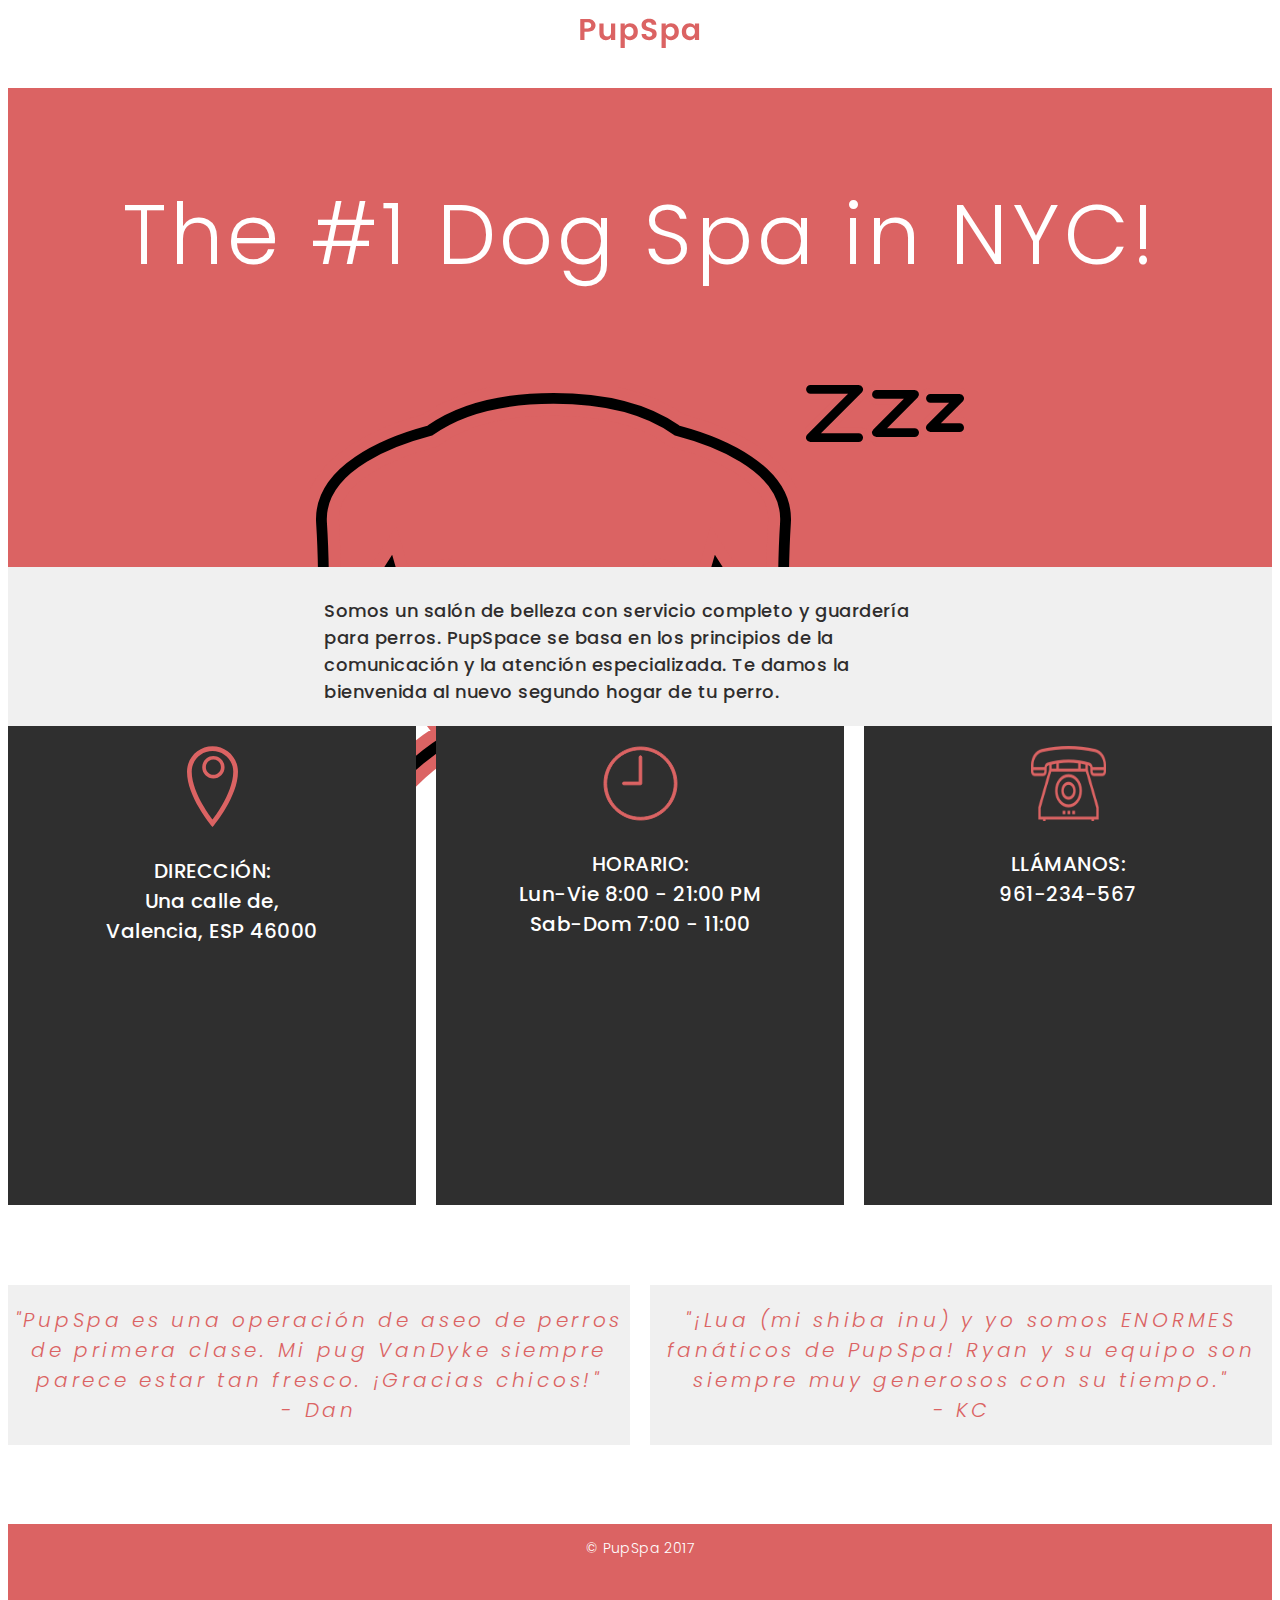
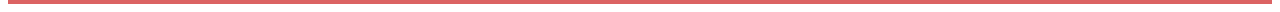
<file: PupSpa/index.html>
<!DOCTYPE html>
<html>
  <head>
    <meta charset="utf-8">
    <title>PupSpa</title>
      <link href="https://fonts.googleapis.com/css?family=Poppins" rel="stylesheet">
      <link rel='stylesheet' type='text/css' href='css/style.css'>
  </head>

  <body>
    <div class="grid">

      <header>
        <img src="css/img/pup-spa.svg" class="logo">
      </header>

      <div class="banner">
        <p>The #1 Dog Spa in NYC!</p>
        <img src="css/img/dog.svg" class="dog">
      </div>

      <div class="about">
        <p class="text">Somos un salón de belleza con servicio completo y guardería para perros. PupSpace se basa en los principios de la comunicación y la atención especializada. Te damos la bienvenida al nuevo segundo hogar de tu perro.</p>
      </div>

      <div class="box address">
          <img src="css/img/marker.svg" class="marker">
          <p>DIRECCIÓN:
          <br>Una calle de,
          <br>Valencia, ESP 46000</p>
      </div>

      <div class="box hours">
          <img src="css/img/clock.svg" class="clock">
          <p>HORARIO:
          <br>Lun-Vie 8:00 - 21:00 PM
          <br>Sab-Dom 7:00 - 11:00</p>
      </div>

      <div class="box call-us">
          <img src="css/img/telephone.png" class="clock">
          <p>LLÁMANOS:
          <br>961-234-567</p>
      </div>

      <div class = "testimonial one">
        <p>"PupSpa es una operación de aseo de perros de primera clase. Mi pug VanDyke siempre parece estar tan fresco. ¡Gracias chicos!"
          <br> - Dan </p>
      </div>

      <div class = "testimonial two">
        <p>"¡Lua (mi shiba inu) y yo somos ENORMES fanáticos de PupSpa! Ryan y su equipo son siempre muy generosos con su tiempo."
          <br> - KC </p>
      </div>

      <footer>
        <p>️&copy; PupSpa 2017</p>
      </footer>

    </div>
  </body>

</html>
</file>
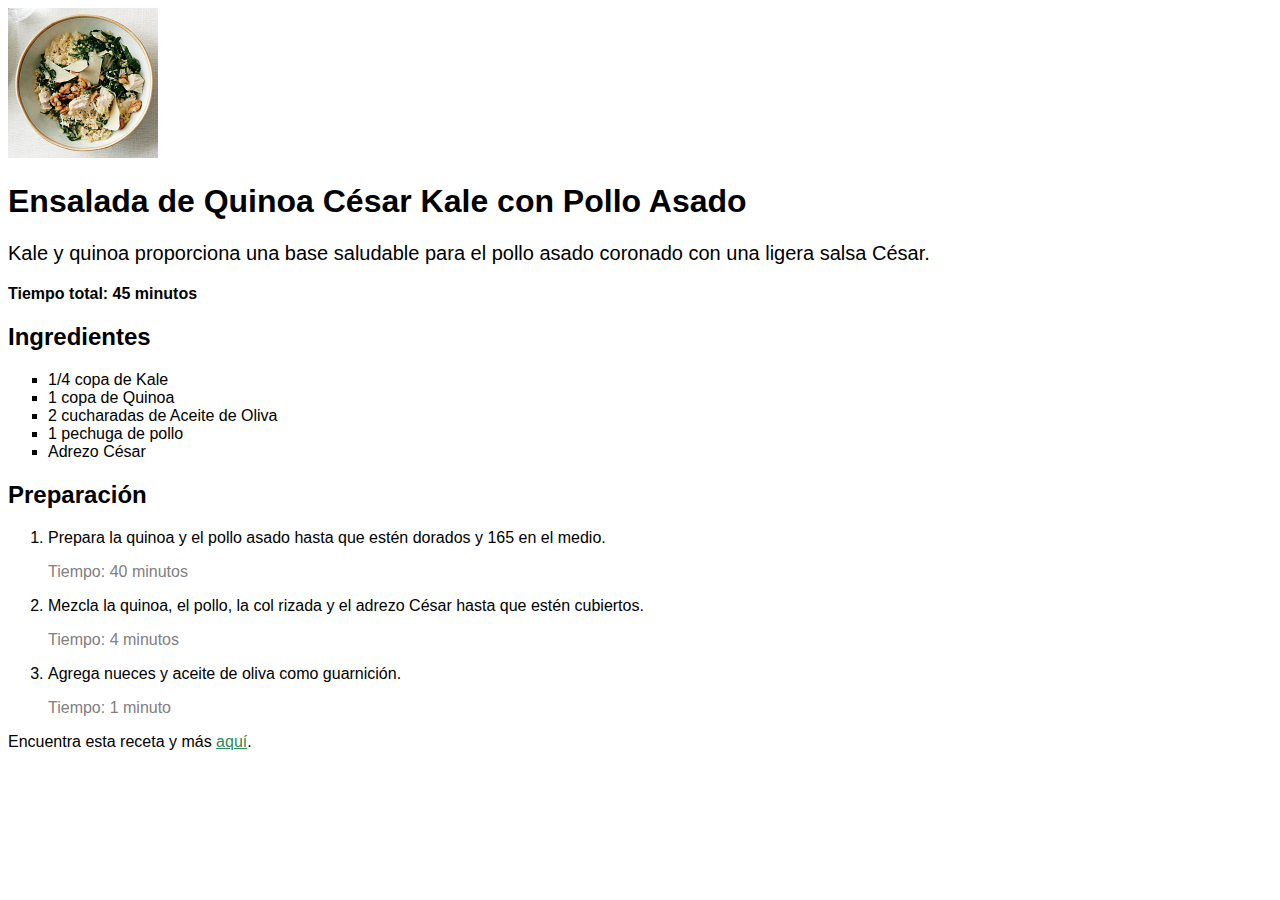
<file: Recetas Saludables/index.html>
<!DOCTYPE html>
<html>

<head>
  <meta charset="utf-8">
  <title>Receta de Ensalada de Quinoa y Kale</title>
  <link href="css/style.css" type="text/css" rel="stylesheet">
</head>

<body>

  <img src="css/img/salad.jpg" alt="Kale Caeasar Salad"/>
  <h1>Ensalada de Quinoa César Kale con Pollo Asado</h1>
  <p class="description">Kale y quinoa proporciona una base saludable para el pollo asado coronado con una ligera salsa César.</p>

  <p id="cook-time">Tiempo total: 45 minutos</p>

  <h2>Ingredientes</h2>
  <ul class="ingredients">
    <li>1/4 copa de Kale</li>
    <li>1 copa de Quinoa</li>
    <li>2 cucharadas de Aceite de Oliva</li>
    <li>1 pechuga de pollo</li>
    <li>Adrezo César</li>
  </ul>

  <h2>Preparación</h2>
  <ol>
    <li>
      <p>Prepara la quinoa y el pollo asado hasta que estén dorados y 165 en el medio.</p>
      <p class="time">Tiempo: 40 minutos</p>
    </li>
    <li>
      <p>Mezcla la quinoa, el pollo, la col rizada y el adrezo César hasta que estén cubiertos.</p>
      <p class="time">Tiempo: 4 minutos</p>
    </li>
    <li>
      <p>Agrega nueces y aceite de oliva como guarnición.</p>
      <p class="time">Tiempo: 1 minuto</p>
    </li>
  </ol>

  <p class="citation">Encuentra esta receta y más <a href="http://www.myrecipes.com/recipe/kale-caesar-salad-chicken" target="_blank" class="external-link">aquí</a>.</p>

</body>

</html>
</file>
<file: Broadway/css/style.css>
html, body {
  margin: 0;
  padding: 0;
}

header {
  background-color: #333333;
  position: fixed;
  width: 1600px;
  z-index: 1;
}

nav {
  margin: 0;
  padding: 20px 0;
}

nav li {
  color: #fff;
  font-family: 'Raleway', sans-serif;
  font-weight: 600;
  font-size: 12px;
  display: inline-block;
  width: 80px;
}

main {
  text-align: center;
  position: relative;
  padding-top: 80px;
}

main h1 {
  color: #333;
  font-family: 'Raleway', sans-serif;
  font-weight: 600;
  font-size: 70px;
  margin-top: 0px;
  padding-top: 80px;
  margin-bottom: 80px;
  text-transform: uppercase;
}

footer {
  background-color: #333;
  color: #fff;
  padding: 30px 0;
}

footer p {
  font-family: 'Raleway', sans-serif;
  text-transform: uppercase;
  font-size: 11px;
}

.container {
  max-width: 940px;
  margin: 0 auto;
  padding: 0 10px;
  text-align: center;
}

.jumbotron {
  height: 800px;
  background-image: url("img/bg.jpg");
  -webkit-background-size: cover;
  -moz-background-size: cover;
  -o-background-size: cover;
  background-size: cover;
}

.btn-main {
  background-color: #333;
  color: #fff;
  font-family: 'Raleway', sans-serif;
  font-weight: 600;
  font-size: 18px;
  letter-spacing: 1.3px;
  padding: 16px 40px;
  text-decoration: none;
  text-transform: uppercase;
}

.btn-default {
  font-family: 'Raleway', sans-serif;
  font-weight: 600;
  font-size: 10px;
  letter-spacing: 1.3px;
  padding: 10px 20px;
  text-decoration: none;
  text-transform: uppercase;  
  margin-bottom: 20px;      
}

.supporting {
  padding-top: 80px;
  padding-bottom: 100px;
}

.supporting .col {
  font-family: 'Raleway', sans-serif;
  text-align: center;
  height: 230px;
  width: 230px;
}

.supporting img {
  height: 32px;
}

.supporting h2 {
  font-weight: 600;
  font-size: 23px;
  text-transform: uppercase;
}

.supporting p {
  font-weight: 400;
  font-size: 14px;
  line-height: 20px;
  padding: 0 20px;
  margin-bottom: 20px;
  text-align: center;
}

.supporting a {
  background-color: white;
  color: #333333;
  font-family: 'Raleway', sans-serif;
  font-weight: 600;
  font-size: 12px;
  letter-spacing: 1.3px;
  text-decoration: none;
  text-transform: uppercase;
  padding: 10px;
  margin-bottom: 10px;
  border: 2px solid #333333; 
}

@media (max-width: 500px) {
  main h1 {
    font-size: 50px;
    padding: 0 40px;
  }

  .supporting .col {
    width: 100%;
  }
}
</file>
<file: Enlazando con Java/css/style.css>
body {
  font-family: Helvetica;
  padding: 2em;
  background-color: whitesmoke;
}

h1 {
  font-size: 2.5em;
}

.skillset {
  display: flex;
  justify-content: space-between;
  flex-wrap: wrap;
}

.skill-html {
  background-color: #E55126;
}

.skill-js {
  background-color: #E5A227;
}

.skill-jquery {
  background-color: #0C73B8;
}

.skill-html,
.skill-js,
.skill-jquery {
  width: 100%;
  padding: 1em 3em 2em 2em;
  margin: 0.5em;
  color: whitesmoke;
}

.projects-button {
  padding: 0.75em 1.25em;
  background-color: whitesmoke;
  opacity: 0.9;
  width: 10em;
  color: black;
}

ul {
  list-style: none;
  padding: 0;
}

.projects {
  margin: 1em 0;
}

.active {
  background-color: #333333;
  color: whitesmoke;
}
</file>
<file: Lite Brite/css/styles.css>
body {
  text-align: center;
  background-color: black;
  transition: 0.1s;
  font-family: Helvetica, sans-serif;
  margin: 3vw auto;
  width: 95vw;
  min-width: 400px;
}

.box {
  background-color: #2D2D2D;
  height: 2.2vw;
  width: 2.2vw;
  display: inline-block;
  border-radius: 2.2vw;
  margin: 0.1vw;
}

.color-picker {
  display: block;
  width: 100%;
  height: 15vw;
  text-align: center;
  display: flex;
  align-items: center;
  justify-content: flex-start;
  color: white;
}

.cyan {
  background-color: #1ebacc;
  color: #1ebacc;
}

.yellow {
  background-color: #ffea4e;
  color: #ffea4e;
}

.magenta {
  background-color: #ff2f9e;
  color: #ff2f9e;
}

.select-color {
  display: flex;
  align-items: center;
  justify-content: center;
  background-color: black;
  height: 6vw;
  width: 17vw;
  font-size: 2.65vw;
  font-weight: bold;
  letter-spacing: 0.2em;
}

.select-color.cyan {
  margin: 0 3vw;
  border-bottom: 1vw solid #1ebacc;
}

.select-color.yellow {
  border-bottom: 1vw solid #ffea4e;
}

.select-color.magenta {
  margin: 0 3vw;
  border-bottom: 1vw solid #ff2f9e;
}

.not-selected{
  color: #2D2D2D;
  border-bottom: 1vw solid #2D2D2D !important;
}

.toggle-blink {
  display: flex;
  align-items: center;
  justify-content: center;
  margin-left: auto;
  color: white;
  font-weight: bold;
  height: 6vw;
  width: 20vw;
  border-radius: 0;
  opacity: 0.7;
  background-color: black;
  text-transform: uppercase;
  letter-spacing: 0.2em;
  border: 0.5vw dotted white !important;
  font-size: 2.75vw;
}

.opacity {
  opacity: 1 !important;
}

.blink {
  opacity: 0.7;
}
</file>
<file: Portafolio de Olivia Wooddruff/css/style.css>
.header {
  background-color: CornflowerBlue;
  text-align: center;
}

.about-me {
  font-size: 20px;
  opacity: 0.5;
}

.title {
  font-weight: bold;
}

h1 {
  color: Azure;
}

body {
  font-family: Georgia;
  background-image: url("https://s3.amazonaws.com/codecademy-content/courses/learn-css-selectors-visual-rules/hypnotize_bg.png");
}
</file>
<file: Proyecto Ejemplo/css/estilos.css>
* {
	box-sizing: border-box;
}

html {
	font-family: 'Lato', sans-serif;
}

.lateral{
	background: #56B3AB;
	bottom: 0;
	left: 0;
	padding: 1em;
	position: fixed;
	top: 0;
	width: 350px; 
}

/* Perfil */

.perfil__circulo{
	border-radius: 50%;
	height: 50px;
	margin: 0;
	overflow: hidden;
	width: 50px;
}

.perfil__foto{
	 width: 100%;
}

.perfil__nombres{
	color: #fff;
	font-size: 20px;
	margin-left: .5em;
	width: 250px;
}

.perfil__nombres, .perfil__circulo {
	display: inline-block;
	vertical-align: middle;
}

/* Informacion */

.informacion {
	bottom: 1em;
	color: #0F6A62;
	position: absolute;
}

.informacion__titulo {
	font-size: 18px;
}

/* Habilidades */

.habilidades {
	padding: 0;
}

.habilidad {
	background-color: #0F6A62;
	color: #fff;
	display: inline-block;
	font-size: 12px;
	text-transform: uppercase;
	padding: .5em;
}

.habilidad--proyecto {
	background-color: #29597C;
	color: #fff;
	display: inline-block;
	font-size: 12px;
	text-transform: uppercase;
	padding: .5em;
}

/* Proyectos */

.proyectos {
	margin-left: 350px;
	padding: 1em;

	display: table;
}

.proyecto {
	display: table-cell;
	padding: 1em;
	width: 50%;
}

.proyecto__imagen {
	width: 100%;
}

.proyecto__titulo {
	color: #29597C;
	font-size: 18px;
}

.proyecto__descripcion {
	color: #797D7F;
}
</file>
<file: PupSpa/css/style.css>
body {
  background-color: #ffffff;
  color: #db6363;
  text-align: center;
}

.grid {
  display: grid;
  grid-template: 5% 30% 10% 30% 20% 5% / repeat(6, 1fr);
  grid-column-gap: 20px;
}

header {
  background-color: #ffffff;
  color: #dc6363;
  padding-top: 10px;
  grid-column: 1 / 7;
}

.banner {
  background-color: #db6363;
  color: #ffffff;
  font-family: Poppins;
  font-size: 84px;
  font-weight: 300;
  letter-spacing: 3.7px;
  color: #ffffff;
  grid-column: 1 / 7;
}

img {
  max-width: 100%;
}

.about {
  background-color: #f0f0f0;
  padding-bottom: 20px;
  grid-column: 1 / 7;
}

.text {
  width: 50%;
  height: 100%;
  margin: auto;
  padding: auto;
  color: #2f2d2d;
  font-family: Poppins;
  font-size: 18px;
  font-weight: 500;
  text-align: left;
  letter-spacing: 0.5px;
  padding-top: 30px;
}

.box {
  background-color: #2f2f2f;
  color: #ffffff;
  font-family: Poppins;
  font-size: 20px;
  font-weight: 500;
  letter-spacing: 0.5px;
  text-align: center;
  padding-top: 20px;
  padding-bottom: 20px;
}

.address {
  grid-column: 1 / span 2;
}

.hours {
  grid-column: 3 / span 2;
}

.call-us {
  grid-column: 5 / span 2;
}

.marker {
  width: 51px;
  height: 82px;
}

.clock {
  width: 75px;
  height: 75px;
}

.phone {
  width: 98px;
  height: 79px;
}

.testimonial {
  margin: auto;
  padding: auto;
  background-color: #f0f0f0;
  color: #db6363;
  font-family: Poppins;
  font-size: 20px;
  font-weight: 300;
  letter-spacing: 3.7px;
  font-style: italic;
}

.one {
  grid-column: 1 / span 3;
}

.two {
  grid-column: 4 / span 3;
}

footer {
  background-color: #db6363;
  color: #ffffff;
  font-family: Poppins;
  font-size: 14px;
  font-weight: 300;
  letter-spacing: 0.4px;
  grid-column: 1 / 7;
}


@media(max-width: 600px){

  .grid {
    grid-template: 5% 30% 10% repeat(3, 10%) 20% 5% / 100%;
    grid-row-gap: 20px;
  }

  header {
    margin-bottom: -20px;
  }

  .banner {
    font-size: 20px;
    font-weight: 300;
    line-height: 2.75;
    letter-spacing: 1.9px;
    margin-bottom: -20px;
  }

  .dog {
    width: 195px;
    height: 237px;
    padding-left: 50px;
  }

  .about {
    margin-bottom: -20px;
  }

  .text {
    width: 75%;
    padding-top: 50px;
    padding-bottom: 50px;
    font-size: 14px;
    font-weight: 500;
  }

  .box {
    font-size: 14px;
    font-weight: 500;
    letter-spacing: 0.3px;
  }

  .address {
    grid-row: 4 / span 1;
    grid-column: 1 / span 1;
  }

  .hours {
    grid-row: 5 / span 1;
    grid-column: 1 / span 1;
  }

  .call-us {
    grid-row: 6 / span 1;
    grid-column: 1 / span 1;
  }

  .marker {
    width: 25.5px;
    height: 40.4px;
  }

  .clock {
    width: 37.6px;
    height: 37.5px;
  }

  .phone {
    width: 49px;
    height: 39.5px;
  }

  .testimonial {
    font-size: 14px;
    font-weight: 500;
    letter-spacing: 0.3px;
  }

  .one {
    grid-row: 7 / span 1;
    grid-column: 1 / span 1;
  }

  .two {
    grid-row: 8 / span 1;
    grid-column: 1 / span 1;
  }

  footer {
    margin-top: -20px;
  }

}
</file>
<file: Recetas Saludables/css/style.css>
img {
  height: 150px;
}

.description {
  font-size: 20px;
}

#cook-time {
  font-weight: bold;
}

.ingredients li {
  list-style: square;
}

p.time{
  color: gray;
}

.external-link {
  color: SeaGreen;
}

h1, h2, p, li {
  font-family: Helvetica;
}
</file>
